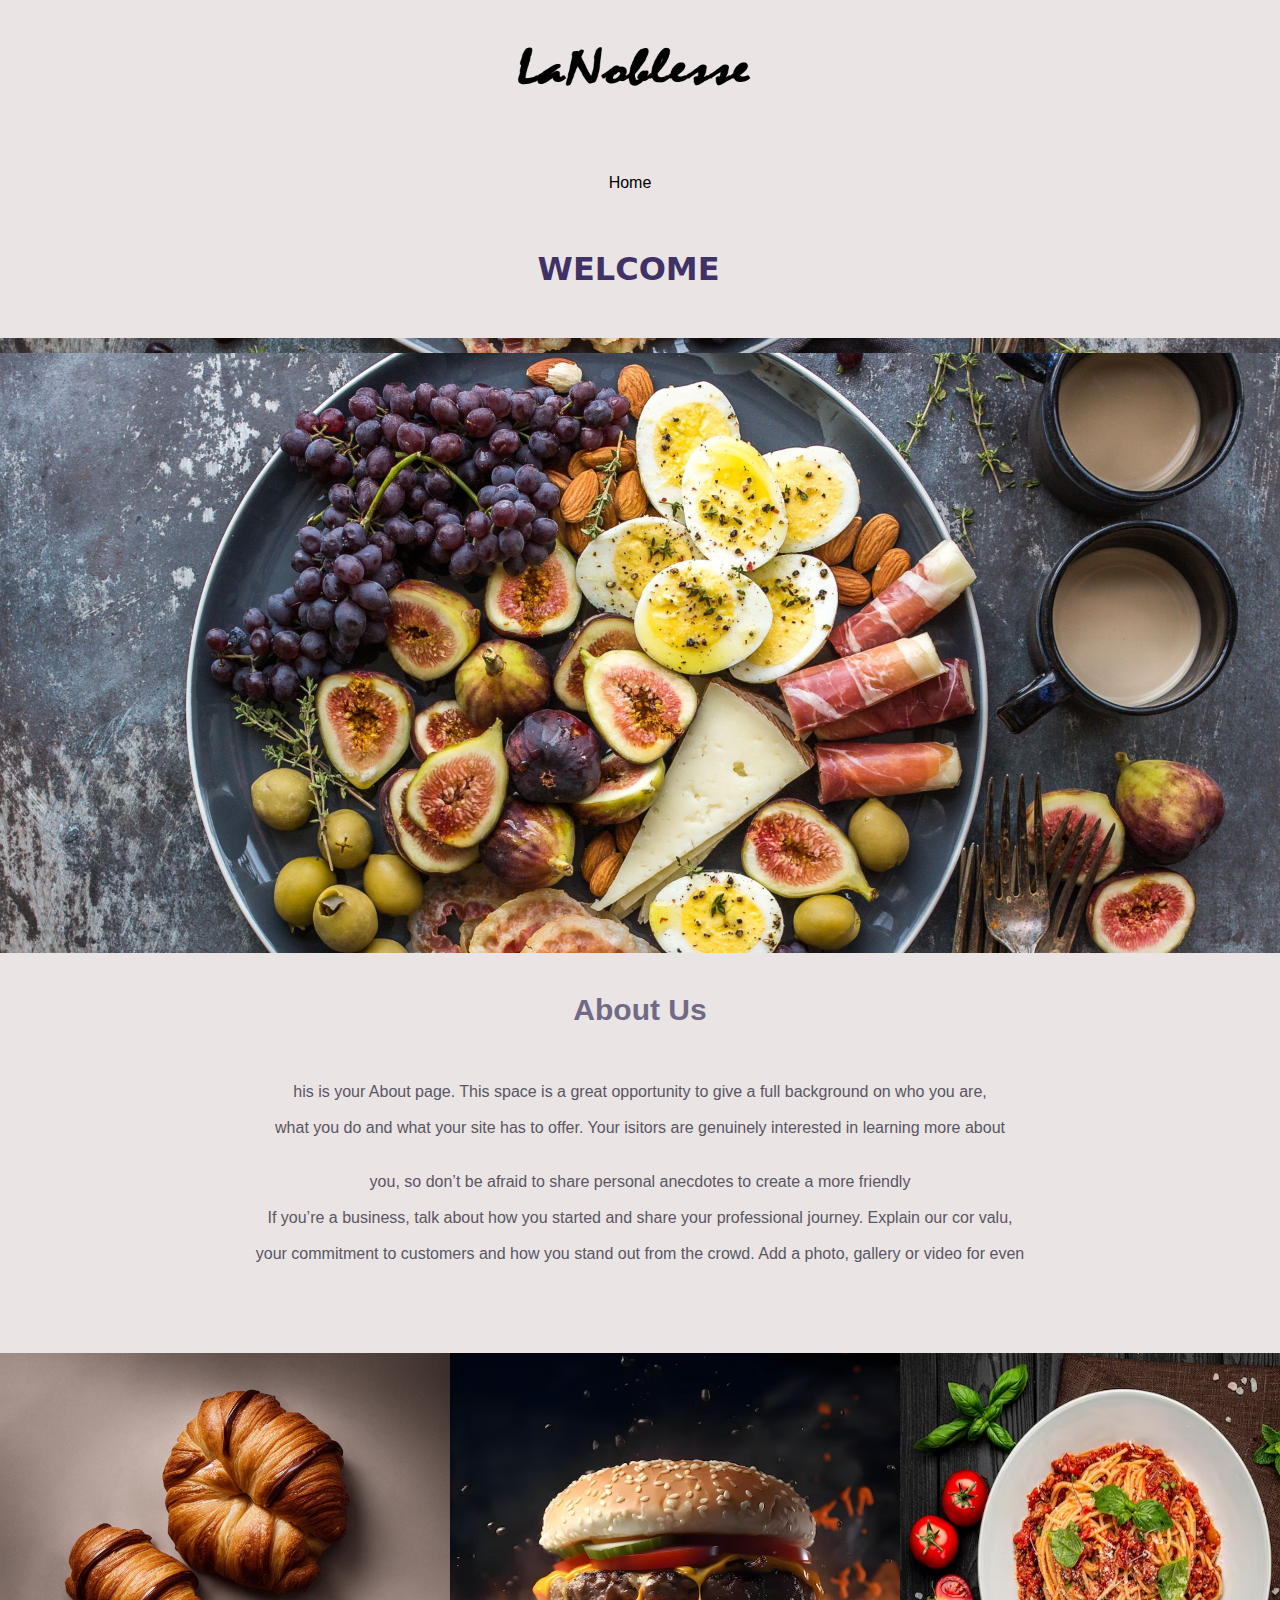
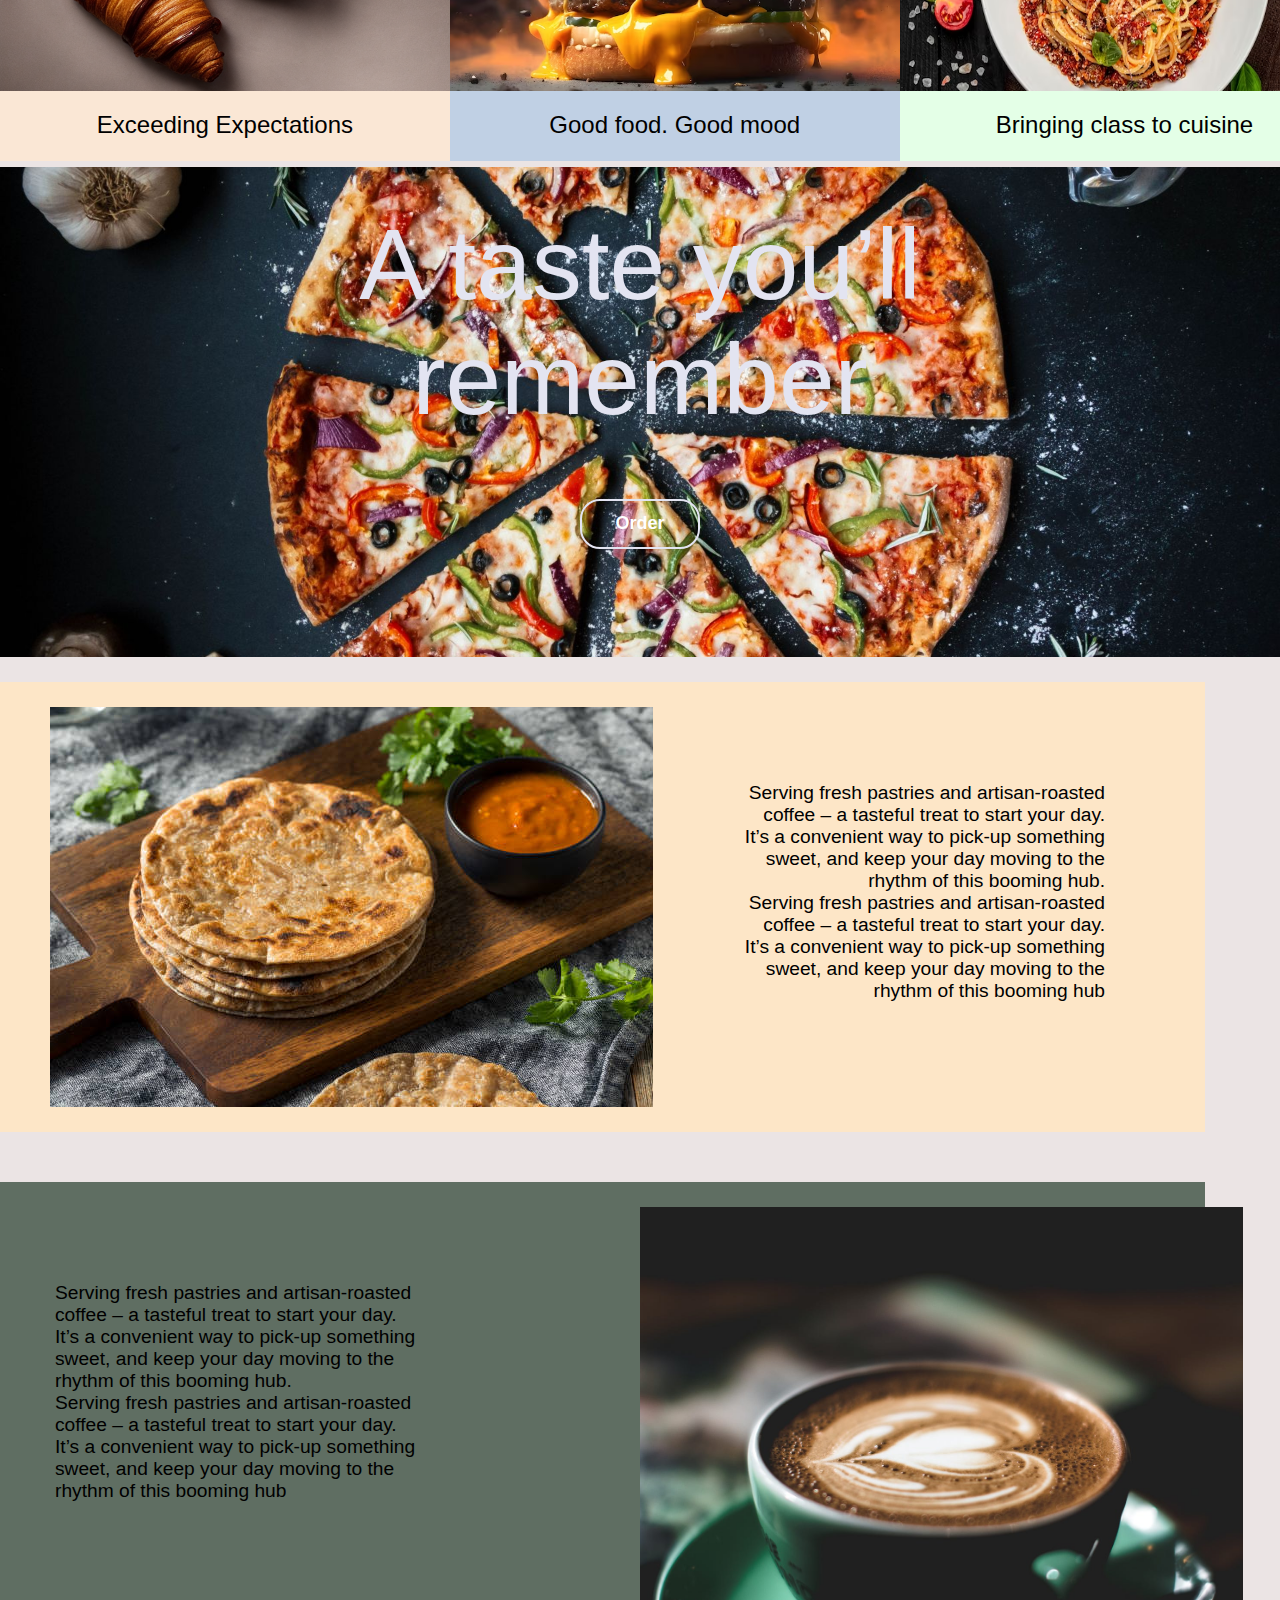
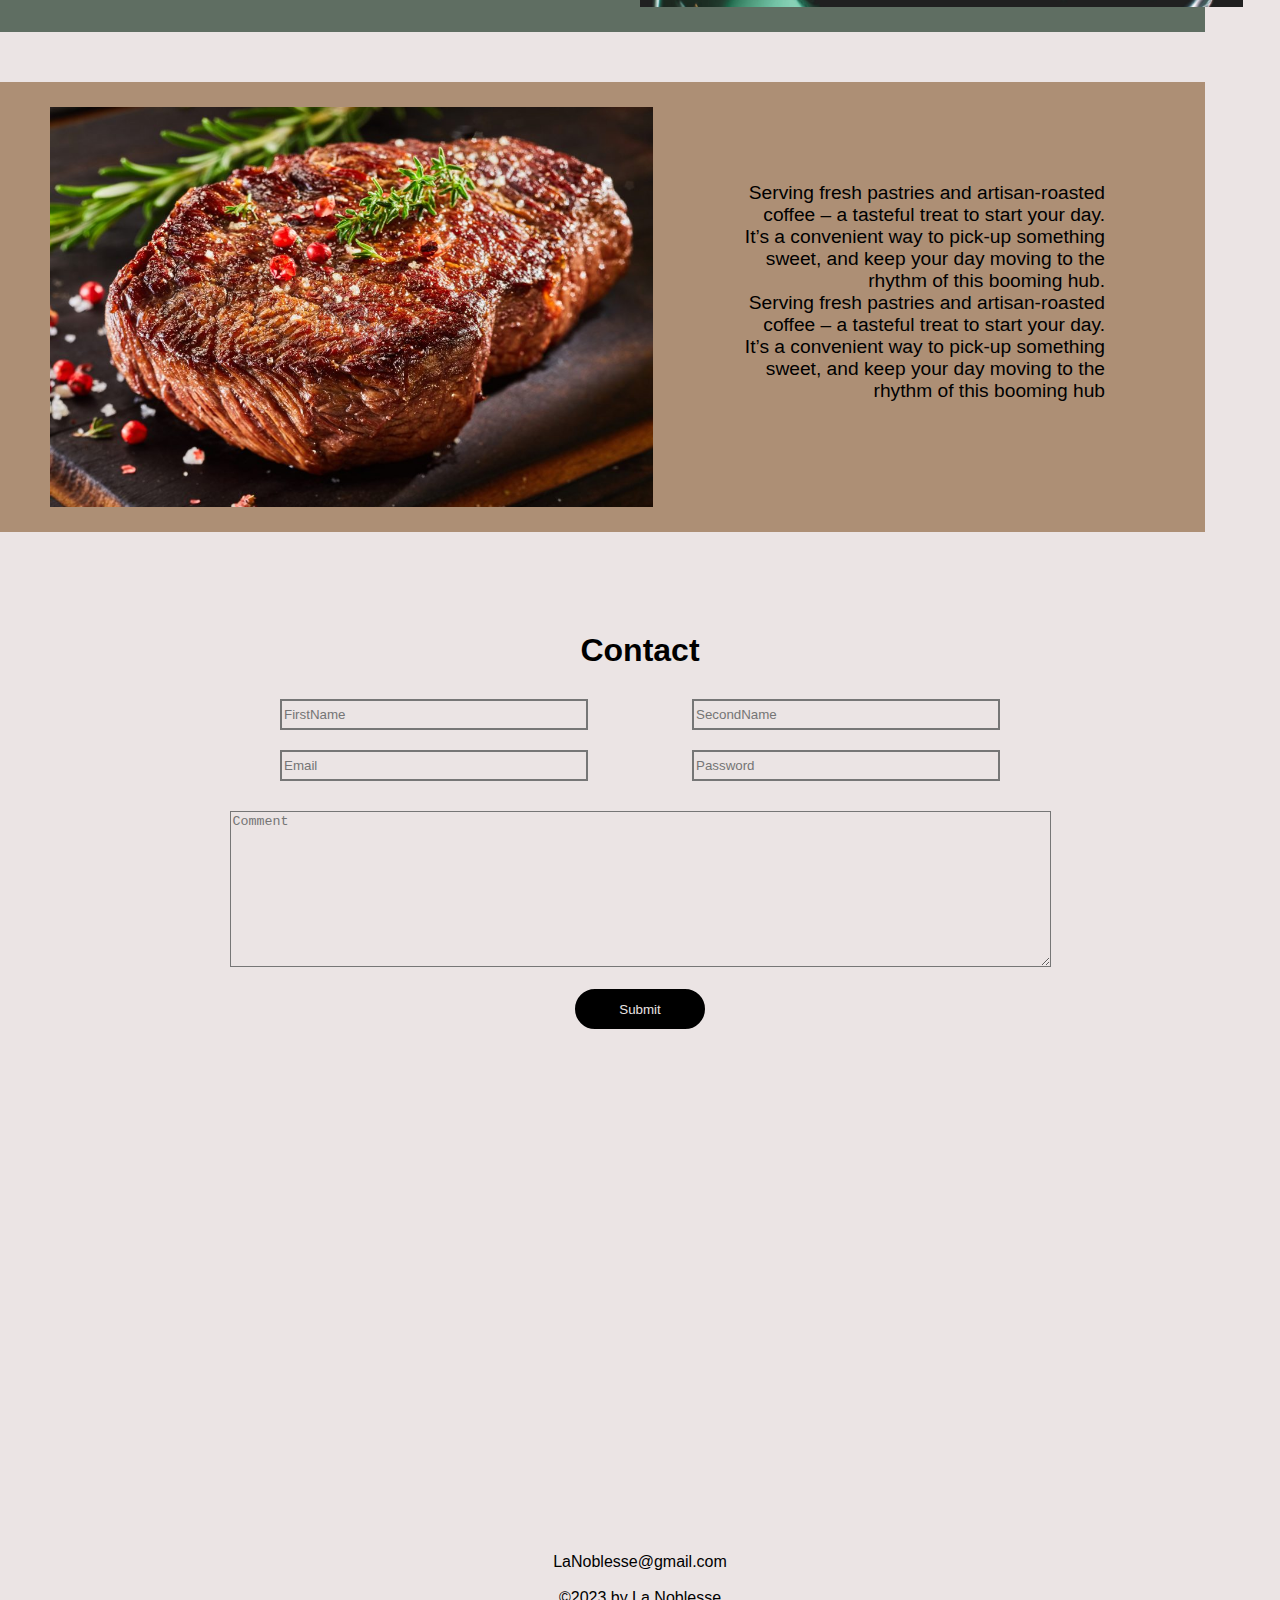
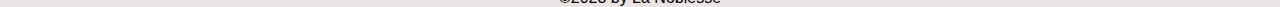
<file: index.html>
<!DOCTYPE html>
<html lang="en">
<head>
    <meta charset="UTF-8">
    <meta name="viewport" content="width=device-width, initial-scale=1.0">
    <title>La Noblesse</title>
    <link rel="stylesheet" href="style.css">
    <link rel="stylesheet" 
    href="https://cdnjs.cloudflare.com/ajax/libs/font-awesome/6.4.2/css/all.min.css" 
    integrity="sha512-z3gLpd7yknf1YoNbCzqRKc4qyor8gaKU1qmn+CShxbuBusANI9QpRohGBreCFkKxLhei6S9CQXFEbbKuqLg0DA==" 
    crossorigin="anonymous" referrerpolicy="no-referrer"/>
</head>
<body>
    <div class="navi">
       
        <center><img src="la.png" alt=""></center>
        <nav>
            <center>
                <a href="">Home</a>
            </center>
        </nav>
    </div>
    <h1 id="wlc">welcome</h1>
    <div class="wlcm">
         
        <!-- <img src="wp9059520.jpg" alt=""> -->
    </div>
    <div class="about">
        <center><h1>About Us</h1><br><br>
        his is your About page. This space is a great opportunity to give a full background on who you are, <br> <br>
        what you do and what your site has to offer. Your isitors are genuinely interested in learning more about <br><br><br>
                                you, so don’t be afraid to share personal anecdotes to create a more friendly <br><br>
          If you’re a business, talk about how you started and share your professional journey. Explain our cor valu, <br><br>
     your commitment to customers and how you stand out from the crowd. Add a photo, gallery or video for even <br><br>
  </center>  
</div>
<div class="thr">
    <div class="srvc" id="one"><img src="clesidbh3000rlb08obk91o6j_1.jpeg" alt=""><div class="pst">Exceeding Expectations</div></div>
    <div class="srvc" id="one"><img src="cheeseburger-black-background-with-smoke-flames_856795-12531.jpg" alt=""><div class="ps">Good food. Good mood </div></div>
    <div class="srvc" id="the"><img src="traditional-italian-spaghetti-bolognese-dark-background_135427-7276.jpg" alt=""><div class="p">Bringing class to cuisine</div></div>
</div>
<div class="picc">
    A taste you’ll <br> remember <br>
    <button>Order</button>
</div>
<div class="od">
    <div class="orde"> 
        <div class="ord"></div>
        <div class="ordd">
            Serving fresh pastries and artisan-roasted <br> 
            coffee – a tasteful treat to start your day. <br> 
            It’s a convenient way to pick-up something <br>
             sweet, and keep your day moving to the <br> 
             rhythm of this booming hub. <br>
             Serving fresh pastries and artisan-roasted <br> 
             coffee – a tasteful treat to start your day. <br> 
             It’s a convenient way to pick-up something <br>
              sweet, and keep your day moving to the <br> 
              rhythm of this booming hub</div>
    </div>
    <div class="qrt"> 
        <div class="qrtn"></div>
        <div class="wrd">
            Serving fresh pastries and artisan-roasted <br> 
            coffee – a tasteful treat to start your day. <br> 
            It’s a convenient way to pick-up something <br>
             sweet, and keep your day moving to the <br> 
             rhythm of this booming hub. <br>
             Serving fresh pastries and artisan-roasted <br> 
             coffee – a tasteful treat to start your day. <br> 
             It’s a convenient way to pick-up something <br>
              sweet, and keep your day moving to the <br> 
              rhythm of this booming hub</div>
    </div>
    </div>
    <div class="mmt"> 
        <div class="stk"></div>
        <div class="eet">
            Serving fresh pastries and artisan-roasted <br> 
            coffee – a tasteful treat to start your day. <br> 
            It’s a convenient way to pick-up something <br>
             sweet, and keep your day moving to the <br> 
             rhythm of this booming hub. <br>
             Serving fresh pastries and artisan-roasted <br> 
             coffee – a tasteful treat to start your day. <br> 
             It’s a convenient way to pick-up something <br>
              sweet, and keep your day moving to the <br> 
              rhythm of this booming hub</div>
    </div>
    </div>
</div>
<div class="frm">
    <center>    <h1 >Contact</h1>
    <form action="" id="vava">
        <input type="text" id="fom"  placeholder="FirstName" required>
        <input type="text" id="fom" placeholder="SecondName"required> <br>
        <input type="Email" id="fom" placeholder="Email" required>
        <input type="Password" id="fom" placeholder="Password" required><br>
        <textarea name="" id="" cols="100" rows="10" placeholder="Comment" ></textarea><br><br>
        <button type="submit" >Submit</button>
    </form>
</center>
</div>
<iframe src="https://www.google.com/maps/embed?pb=!1m14!1m8!1m3!1d2237.9512424628692!2d30.053485385317924!3d-1.9213041937548099!3m2!1i1024!2i768!4f13.1!3m3!1m2!1s0x19dca3e77330f883%3A0x8894bbb9fc400d3d!2sLaNoblesse!5e0!3m2!1sen!2srw!4v1692611357958!5m2!1sen!2srw" 
width="100%" 
height="450" 
style="border:0;"
allowfullscreen="" 
loading="lazy" 
referrerpolicy="no-referrer-when-downgrade"></iframe>
<footer>
    <center>LaNoblesse@gmail.com</center><br>
    <center>©2023 by La Noblesse</center>
</footer>
</body>
</html>
</file>
<file: style.css>
*{
    margin: 0%;
    background-color: rgb(235, 228, 228);
}
.navi img{
    margin-right: 30px;
    width: 300px;
    height: 150px;
    align-self: center;
    margin-bottom: 20px;
}
.navi a{
    margin-top: -150px;
    font-family: sans-serif;
    text-decoration: none;
    margin-right: 20px;
    color: black;
}
.wlcm{
    margin-top: 0px;
    background-size: 100%;
    background-image: url(wp9059520.jpg);
    width: auto;
    height: 750px   ;
    margin-top: 30px;
    transition: 1s;
    background-position: center;
}
.wlcm:hover{
    background-size: 110%;
}
#wlc{
    color: rgb(64, 50, 102);
    margin-top: 120px;
    margin-top: 120px;
    margin-left: 42%;
    font-weight: 100px;
    text-transform: uppercase;
    font-family: system-ui, -apple-system, BlinkMacSystemFont, 'Segoe UI', Roboto, Oxygen, Ubuntu, Cantarell, 'Open Sans', 'Helvetica Neue', sans-serif;
}
.prfl .pic{
    margin-right: 10px;
    width: 50px;
    margin: 50px;
    background-color: black;
    position: fixed;
}
.prfl:hover{
    cursor: pointer;
}
.prfl {

    margin: -130px 50px;
    float: right;
    display: flex;
    font-family: 'Lucida Sans', 'Lucida Sans Regular', 'Lucida Grande', 'Lucida Sans Unicode', Geneva, Verdana, sans-serif;
}
.navi{
    height: 130px;
}
.wlcm{
    color: rgb(42, 29, 44);
    margin-top: 50px;
    font-family: sans-serif;
    font-style: normal;
    font-size: 30px;
    width: 100%;
}

.about{
    color: rgb(24, 85, 114);
    margin-top: -135px;
    height: 400px;
    width: 100%;
    position: absolute;
    font-family: sans-serif;
    font-weight: 100;
    color: rgb(88, 86, 99);
}
.about h1{
    margin-top: 40px;
    font-family: sans-serif;
    font-weight: light;
    font-size: 30px;
    width: 100%;
    margin-bottom: 20px;
    color: rgb(112, 106, 134);
}
.thr{
    display: flex;
    width: fit-content;
}
.thr .srvc img{
    margin-top: 260px;
    width: 449.8px;
    height: 413px;
}
.blu .srv{
    margin-top: 260px;
    width: 449.8px;
    height: 413px;
    object-fit: cover;
    object-position: 50% 50%;
    }
.blu{
        display: flex;
        width: fit-content;
    }

.thr {
   
    font-weight: 100px;
    font-family: 'Gill Sans', 'Gill Sans MT', Calibri, 'Trebuchet MS', sans-serif;
    font-size: x-large;
    text-align: center;
}

.thr .srvc .pst{
    padding-top: 20px;
    width: 449.8px;
    position: absolute;
    height: 50px;
    margin-top: -75.9px;
    background-color:rgb(250, 231, 213);
}
.thr .srvc .ps{
    padding-top: 20px;
    width: 449.8px;
    position: absolute;
    height: 50px;
    margin-top: -75.9px;
    background-color:rgb(192, 208, 228);
}
.thr .srvc .p{
    padding-top: 20px;
    width: 449.8px;
    position: absolute;
    height: 50px;
    margin-top: -75.9px;
    background-color:rgb(228, 255, 231);
}
.cnt{
    display: flex;
}
.picc{
    margin-top: -10px;
    background-position: center;
    background-size: 100%;
    width: 100%;
    height: 450px;
    background-image: url(pizza-slices-food.jpg);
    transition: 1s;
}
.picc:hover{
    background-position: center;
    background-size: 110%;
}
.picc{
    font-family: 'Franklin Gothic Medium', 'Arial Narrow', Arial, sans-serif;
    color: rgb(227, 228, 241);
    font-size: 100px;
    float: right;
    text-align: center;
    padding-top: 50px;
}
.picc button{
    font-size: large;
    font-weight: bold;
    border-style: solid;
    border-width: 2px;
    border-color: rgb(227, 228, 241);
    width: 120px;
    height: 50px;
    border-radius: 20px;
    background-color: rgba(255, 255, 255, 0);
    color: rgb(255, 255, 255);
    transition: 0.5s;
}
.picc button:hover{
    color: rgba(0, 0, 0, 0.89);
    cursor: pointer;
    background-color: rgba(227, 228, 241, 0.774);
    border: none;
}
.orde .ord{
    margin-left: 50px;
    margin-top: 540px;
    position: absolute;
    width: 603px;
    height: 400px;
    background-image: url(chapati-bread-indian-pancakes.jpg);
}
.orde .ordd{
    padding-right: 100px;
    padding-top: 100px;
    font-size: larger;
    font-family: 'Franklin Gothic Medium', 'Arial Narrow', Arial, sans-serif;
    text-align: right;
    margin-right: 75px;
    margin-top: 25px;
    float: right;
    width: 1150px;
    height: 350px;
    background-color: rgb(253, 230, 199);
} 
.qrtn{
    background-image: url(0_U3TQ6VpTIGGGkyNp.jpg);
    position: absolute;
    width: 603px;
    height: 400px;
    background-size: 100%;
    background-position: center;
    margin-left: 640px;
    margin-top: 1040px;
}
.qrt .wrd{
    padding-left: 100px;
    padding-top: 100px;
    font-size: larger;
    font-family: 'Franklin Gothic Medium', 'Arial Narrow', Arial, sans-serif;
    text-align: left;
    margin-right: 75px;
    margin-top: 50px;
    float: right;
    width: 1150px;
    height: 350px;
    background-color: rgb(95, 110, 98);
}
.stk{
    background-image: url(AdobeStock_174309118-Rump-1024x683.jpeg); 
    position: absolute;
    width: 603px;
    height: 400px;
    background-size: 100%;
    background-position: center;
    margin-left: 50px;
    margin-top: 1540px;
}
.mmt .eet{
    padding-right: 100px;
    padding-top: 100px;
    font-size: larger;
    font-family: 'Franklin Gothic Medium', 'Arial Narrow', Arial, sans-serif;
    text-align: right;
    margin-right: 75px;
    margin-top: 50px;
    float: right;
    width: 1150px;
    height: 350px;
    background-color: #ad8f75;
    margin-bottom: 100px;

}
.frm #fom{
    width: 300px;
    height: 25px;
    margin: 10px 50px;
    border-style: solid;
}
textarea{
    margin-top: 20px;
}
.frm{
    margin-bottom: 50px;
}
.frm h1{
    margin-bottom: 20px;
    font-family: 'Franklin Gothic Medium', 'Arial Narrow', Arial, sans-serif;
}
.frm button{
    width: 130px;
    height: 40px;
    color: rgb(235, 228, 228);
    border-radius: 20px;
    border-style: solid;
    border-color: black;
    background-color: black;
    transition: 0.2s;
}
.frm button:hover{
    background-color: rgb(235, 228, 228);
    color: black;
}
footer{
    margin-top: 20px;
    font-family: 'Franklin Gothic Medium', 'Arial Narrow', Arial, sans-serif;
}
</file>
